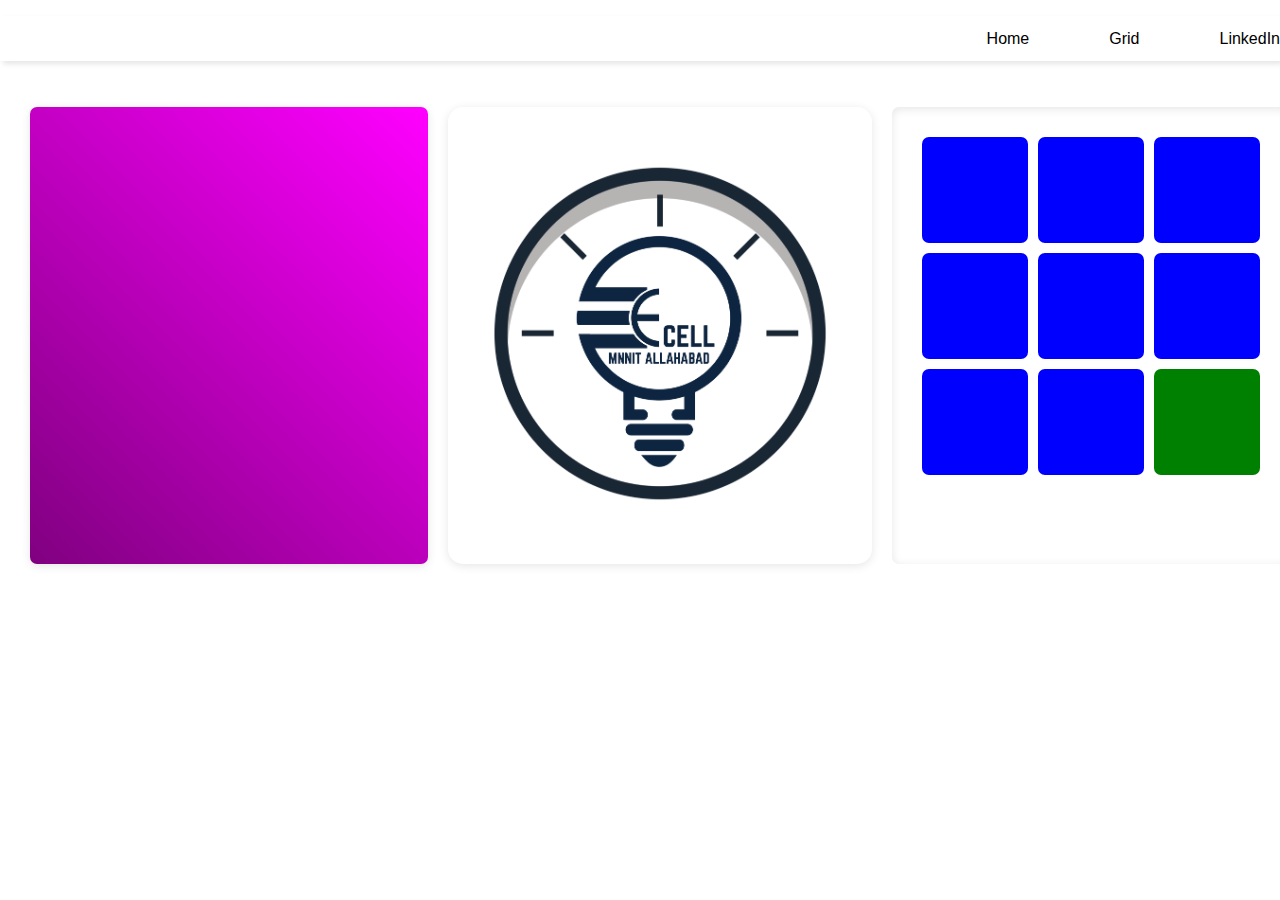
<file: index.html>
<!DOCTYPE html>
<html lang="en">
<head>
    <meta charset="UTF-8">
    <meta name="viewport" content="width=device-width, initial-scale=1.0">
    <title>First Page</title>
    <link rel="stylesheet" href="styles.css">
</head>
<body>
    <nav>
        <ul class="sidebar">
            <li id="symbol" onclick=hideSidebar()><a href="#"><svg xmlns="http://www.w3.org/2000/svg" height="24px" viewBox="0 -960 960 960" width="24px" fill="#e8eaed"><path d="m256-200-56-56 224-224-224-224 56-56 224 224 224-224 56 56-224 224 224 224-56 56-224-224-224 224Z"/></svg></a></li>
            <li><a href="index2.html">Home</a></li>
            <li><a href="index.html">Grid</a></li>
            <li><a href="https://www.linkedin.com/in/mayankagarwalww/" target="_blank">LinkedIn</a></li>
        </ul>
            <ul>
                <li class="hideOnMobile"><a href="index2.html">Home</a></li>
                <li class="hideOnMobile"><a href="index.html">Grid</a></li>
                <li class="hideOnMobile"><a href="https://www.linkedin.com/in/mayankagarwalww/" target="_blank">LinkedIn</a></li>
                <li class="menu-button" id="symbol" onclick=showSidebar()><a href="#"><svg xmlns="http://www.w3.org/2000/svg" height="25px" viewBox="0 -960 960 960" width="25px" fill="#e8eaed"><path d="M120-240v-80h720v80H120Zm0-200v-80h720v80H120Zm0-200v-80h720v80H120Z"/></svg></a></li>
            </ul>
    </nav>
    <main class="container">
        <div class="box gradient"></div>
        <div class="box logo">
            <img src="e-cell logo.png" alt="E-cell Logo">
        </div>
        <div class="box grid-container">
            <div class="grid">
                <div class="square" ></div>
                <div class="square" ></div>
                <div class="square" ></div>
                <div class="square" ></div>
                <div class="square" ></div>
                <div class="square" ></div>
                <div class="square" ></div>
                <div class="square" ></div>
                <div class="square" id="last-square"></div>
            </div>
        </div>
    </main>
    <script>
        function showSidebar(){
            const sidebar = document.querySelector('.sidebar')
            sidebar.style.display = 'flex'
        }

        function hideSidebar(){
            const sidebar = document.querySelector('.sidebar')
            sidebar.style.display = 'none'
        }

            document.addEventListener("DOMContentLoaded", () => {
        const squares = document.querySelectorAll(".square");
        const lastSquare = document.getElementById("last-square");
        let clickSequence = [];

        squares.forEach((square, index) => {
            square.addEventListener("click", () => {
                if (square !== lastSquare) {
                    square.style.backgroundColor = "red";
                    clickSequence.push(index);
                } else {
                    clickSequence.forEach((i) => {
                        squares[i].style.backgroundColor = "blue";
                    });
                    clickSequence = [];
                }
            });
        });
    });
    </script>
</body>
</html>
</file>
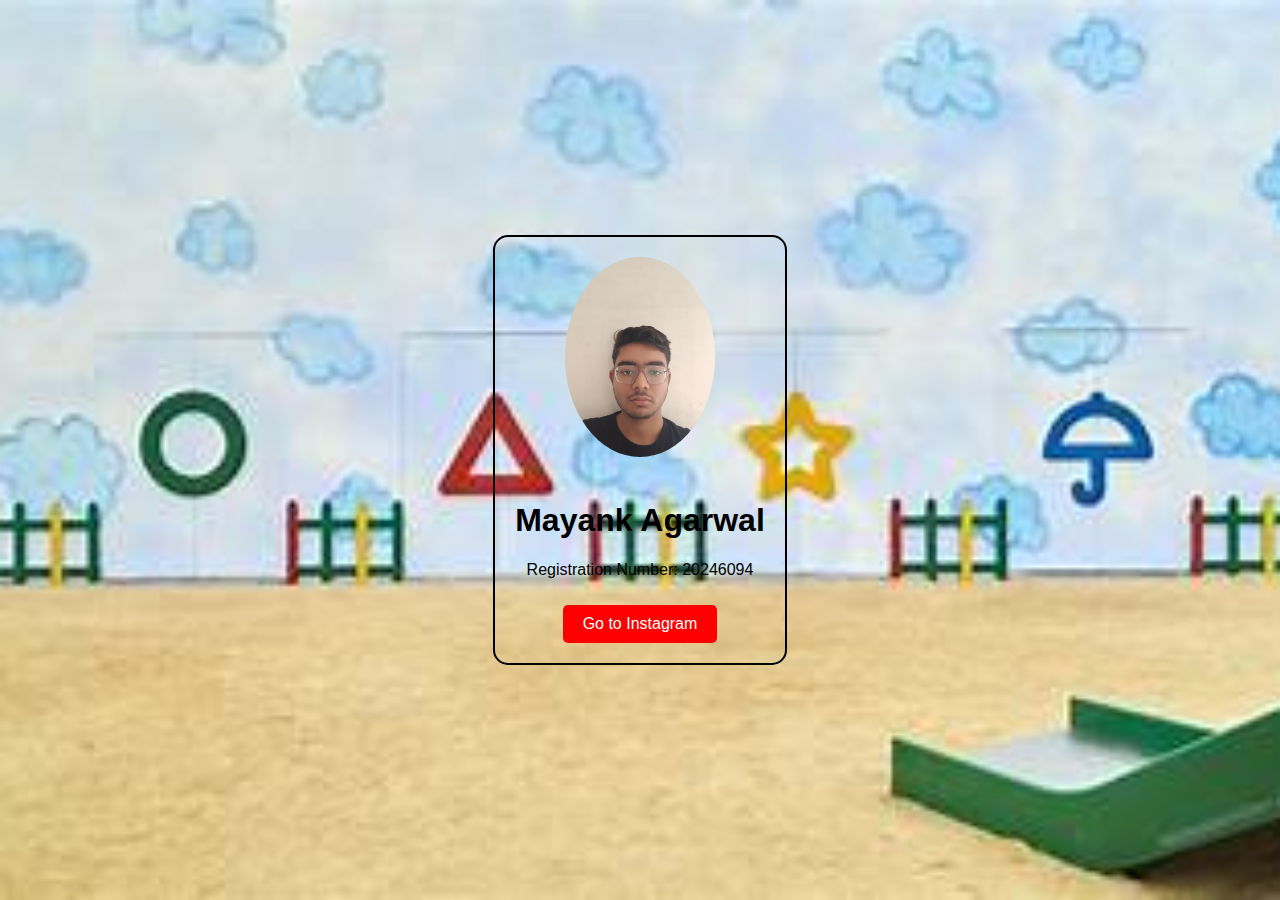
<file: index2.html>
<!DOCTYPE html>
<html lang="en">
<head>
    <meta charset="UTF-8">
    <meta name="viewport" content="width=device-width, initial-scale=1.0">
    <title>Introduction</title>
    <link rel="stylesheet" href="styles2.css">
</head>
<body class="squid-theme">
    <div class="profile-card">
        <img src="profile.jpeg" alt="Your Picture" class="profile-pic">
        <h1>Mayank Agarwal</h1>
        <p>Registration Number: 20246094</p>
        <a href="https://www.instagram.com/mayank_ag_17/" target="_blank" class="btn">Go to Instagram</a>
    </div>
</body>
</html>
</file>
<file: styles.css>
body {
    margin: 0;
    font-family: Arial, sans-serif;
}

nav {
    background-color: white;
    box-shadow: 3px 3px 5px rgba(0,0,0, 0.1);

}

nav ul{
    width: 100%;
    list-style: none;
    display: flex;
    justify-content: flex-end;
    align-items: center;
}

nav li{
    height:25px;
    margin: 10px;
}

nav a{
    height: 100%;
    padding: 0px 30px;
    text-decoration: none;
    display: flex;
    align-items: center;
    color: black;
}

nav a:hover{
    background-color: #f0f0f0;
}

.sidebar{
    position: fixed;
    top: o;
    right: 0;
    height: 100vh;
    width:250px;
    z-index: 999;
    background-color: rgb(255,255,255,0.2);
    backdrop-filter: blur(10px);
    box-shadow: -10px p 10px rgba(0, 0, 0, 0.1);
    display: none;
    flex-direction: column;
    align-items: flex-start;
    justify-content: flex-start;
}

.sidebar li {
    width: 100%;
}

.sidebar a{
    width: 100%;
}

#symbol{
    color: black;
}

.menu-button{
    display: none;
}

@media(max-width: 425px){
    .hideOnMobile{
        display: none;
    }
    .menu-button{
        display: block;
    }
}

.container {
    width: 100%;
    height: 30%;
    display: flex;
    flex-wrap: nowrap;
    padding: 20px;
    flex-direction: row;
    justify-content: center;
}

.box {
    border-radius: 7px;
    padding: 20px;
    margin: 10px;
    box-shadow: 0 2px 10px rgba(0, 0, 0, 0.1);
}

.gradient {
    background: linear-gradient(45deg, purple, magenta);
    width: 30%;
}
.logo {
    max-width: 30%;
    border-radius: 15px;
}

img {
    max-width: 100%;
    border-radius: 5px;
}

.grid-container {
    width: 30%;
    background: white;
    box-shadow: inset 0 2px 10px rgba(0, 0, 0, 0.1);
}

.grid {
    display: grid;
    grid-template-columns: repeat(3, 1fr);
    grid-gap: 10px;
    padding: 10px;
}

.square {
    background-color: blue;
    width: 100%;
    padding-top: 100%;
    position: relative;
    cursor: pointer;
    border-radius: 7px;
}

#last-square {
    background-color: green;
}

.square.red {
    background-color: red ;
}

@media(min-width: 425px) and (max-width: 740px){
    .container {
        width: 100%;
        height: 740px;;
        display: flex;
        flex-wrap: wrap;
        padding: 20px;
        flex-direction: row;
    }
    
    .gradient {
        background: linear-gradient(45deg, purple, magenta);
        width: 80%;
        height: 40%;
    }
    
    .logo {
        max-width: 30%;
        height: 40%;
        border-radius: 15px;
    }
    
    
    .grid-container {
        width: 30%;
        height: 40%;
        background: white;
        box-shadow: inset 0 2px 10px rgba(0, 0, 0, 0.1);
    }
    
}

@media(max-width: 425px){
    .container {
        width: 100%;
        height: 100%;;
        display: flex;
        flex-wrap: nowrap;
        padding: 20px;
        flex-direction: column-reverse;
        justify-content: center;
    }
    
    .gradient {
        background: linear-gradient(45deg, purple, magenta);
        width: 80%;
        height: 200px;
    }
    
    .logo {
        max-width: 80%;
        height: 25%;
        border-radius: 15px;
    }
    
    
    .grid-container {
        width: 80%;
        height: 25%;
        background: white;
        box-shadow: inset 0 2px 10px rgba(0, 0, 0, 0.1);
    }
    
}
</file>
<file: styles2.css>
body {
    margin: 0;
    font-family: Arial, sans-serif;
}

nav {
    background-color: white;
    box-shadow: 3px 3px 5px rgba(0,0,0, 0.1);

}

nav ul{
    width: 100%;
    list-style: none;
    display: flex;
    justify-content: flex-end;
    align-items: center;
}

nav li{
    height:25px;
    margin: 10px;
}

nav a{
    height: 100%;
    padding: 0 30px;
    text-decoration: none;
    display: flex;
    align-items: center;
    color: black;
}

nav a:hover{
    background-color: #f0f0f0;
}

.sidebar{
    position: fixed;
    top: o;
    right: 0;
    height: 100vh;
    width:250px;
    z-index: 999;
    background-color: rgb(255,255,255,0.2);
    backdrop-filter: blur(10px);
    box-shadow: -10px p 10px rgba(0, 0, 0, 0.1);
    display: none;
    flex-direction: column;
    align-items: flex-start;
    justify-content: flex-start;
}

.sidebar li {
    width: 100%;
}

.sidebar a{
    width: 100%;
}

#symbol{
    color: black;
}

.menu-button{
    display: none;
}

@media(max-width: 350px){
    .hideOnMobile{
        display: none;
    }
    .menu-button{
        display: block;
    }
}

.container {
    width: 100%;
    height: 30%;
    display: flex;
    flex-wrap: nowrap;
    padding: 20px;
    flex-direction: row;
    justify-content: center;
}

.box {
    border-radius: 7px;
    padding: 20px;
    margin: 10px;
    box-shadow: 0 2px 10px rgba(0, 0, 0, 0.1);
}

.gradient {
    background: linear-gradient(45deg, purple, magenta);
    width: 30%;
    height: auto;
}

.logo {
    max-width: 30%;
    height: auto;
    border-radius: 15px;
}

img {
    max-width: 100%;
    height: auto;
    border-radius: 15px;
}

.grid-container {
    width: 30%;
    height: auto;
    background: black;
    box-shadow: inset 0 2px 10px rgba(0, 0, 0, 0.1);
}

.grid {
    display: grid;
    grid-template-columns: repeat(3, 1fr);
    grid-gap: 10px;
    padding: 10px;
}

.square {
    background-color: blue;
    width: 100%;
    padding-top: 100%;
    position: relative;
    cursor: pointer;
    border-radius: 7px;
}

#last-square {
    background-color: green;
}

.square.red {
    background-color: red ;
}

@media(min-width: 300px) and (max-width: 740px){
    .container {
        width: 100%;
        height: 740px;;
        display: flex;
        flex-wrap: wrap;
        padding: 20px;
        flex-direction: row;
    }
    
    .gradient {
        background: linear-gradient(45deg, purple, magenta);
        width: 80%;
        height: 40%;
    }
    
    .logo {
        max-width: 30%;
        height: 40%;
        border-radius: 15px;
    }
    
    
    .grid-container {
        width: 30%;
        height: 40%;
        background: white;
        box-shadow: inset 0 2px 10px rgba(0, 0, 0, 0.1);
    }
    
}

@media(max-width: 300px){
    .container {
        width: 100%;
        height: 100%;;
        display: flex;
        flex-wrap: nowrap;
        padding: 20px;
        flex-direction: column-reverse;
        justify-content: center;
    }
    
    .gradient {
        background: linear-gradient(45deg, purple, magenta);
        width: 80%;
        height: 200px;
    }
    
    .logo {
        max-width: 80%;
        height: 25%;
        border-radius: 15px;
    }
    
    
    .grid-container {
        width: 80%;
        height: 25%;
        background: white;
        box-shadow: inset 0 2px 10px rgba(0, 0, 0, 0.1);
    }
    
}

.squid-theme {
    background-image: url('theme.jpeg');
    width: 100%;
    background-size: cover;
    background-repeat: no-repeat;
    background-position: center;
    color: black;
    display: flex;
    justify-content: center;
    align-items: center;
    height: 100vh;
    text-align: center;
}
.profile-card {
    border: 2px solid black;
    padding: 20px;
    border-radius: 15px;
}
.profile-pic {
    border-radius: 50%;
    max-width: 150px;
    margin-bottom: 20px;
}
.btn {
    display: inline-block;
    background-color: red;
    color: white;
    text-decoration: none;
    padding: 10px 20px;
    border-radius: 5px;
    margin-top: 10px;
    font-size: 16px;
}
.btn:hover {
    background-color: darkred;
}
</file>
